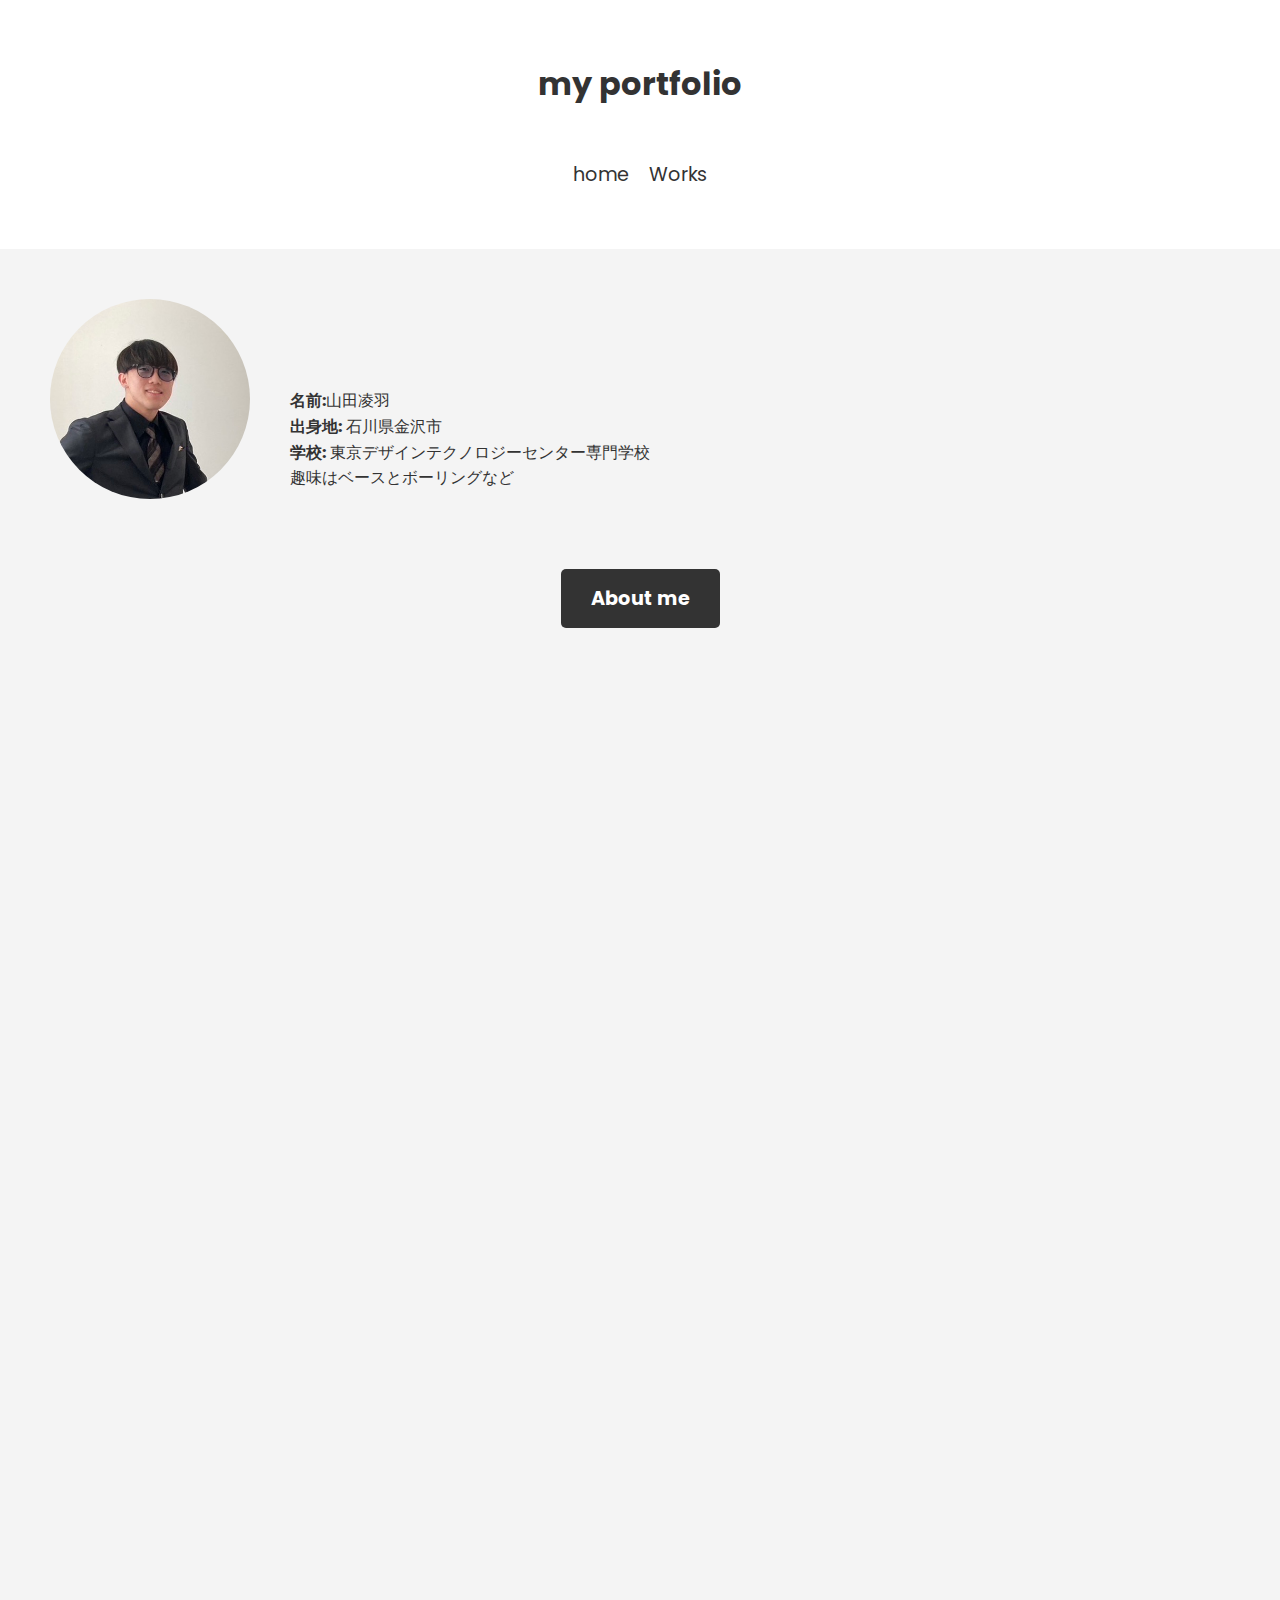
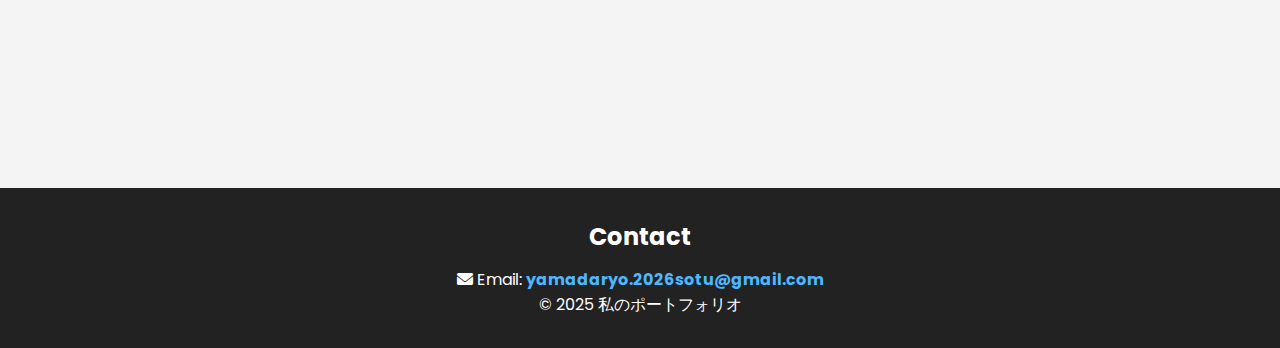
<file: index.html>
<!DOCTYPE html>
<html lang="ja">

<head>
    <meta charset="UTF-8">
    <meta name="viewport" content="width=device-width, initial-scale=1.0">
    <title>portfolio</title>
    <link href="https://fonts.googleapis.com/css2?family=Poppins:wght@300;500;700&display=swap" rel="stylesheet">
    <link href="https://fonts.googleapis.com/css2?family=Outfit:wght@300;500;700&display=swap" rel="stylesheet">
    <link rel="stylesheet" href="https://cdnjs.cloudflare.com/ajax/libs/font-awesome/6.0.0/css/all.min.css">
    <link rel="icon" href="img/favicon.ico" type="image/png" />
    <meta name="viewport" content="width=device-width, initial-scale=1.0">



    <link rel="stylesheet" href="styles.css">
</head>

<body>
    <header>
        <div class="container">
            <h1>my portfolio</h1>
            <nav class="navbar">
                <div class="menu-icon" id="menu-icon">
                    <span class="bar"></span>
                    <span class="bar"></span>
                    <span class="bar"></span>
                </div>
                <ul class="nav-links" id="nav-links">
                    <li><a href="#home">home</a></li>
                    <li><a href="#portfolio">Works</a></li>
                </ul>
            </nav>
        </div>
        </div>
    </header>
    <main>
        <section class="intro">
            <div class="intro-container">
                <div class="intro-photo">
                    <img src="img/IMG_9326.jpg" alt="kao">
                </div>
                <div class="intro-info">
                    <h2 class="intro-title"><span class="typing-name">自己紹介</span></h2> <!-- ここにタイトルクラスを追加 -->
                    <p><strong>名前:</strong>山田凌羽 </p>
                    <p><strong>出身地:</strong> 石川県金沢市</p>
                    <p><strong>学校:</strong> 東京デザインテクノロジーセンター専門学校</p>
                    <p>趣味はベースとボーリングなど</p>
                </div>
            </div>
        </section>
        <section class="read-more">
            <a href="more-html/about.html" class="read-more-btn">About me</a>
        </section>

        <section class="portfolio hidden" id="portfolio">
            <h2 class="portfolio-title">Works</h2>
            <div class="portfolio-cards">
                <div class="card">
                    <a href="poker/index.html"><img src="img/poker.png" alt="Project 1"></a>
                    <div class="card-info">
                        <h2>進級制作</h2>
                        <p>新2年になるときに作成したポーカーアプリ</p>
                    </div>
                </div>
                <div class="card">
                    <a href="https://techc-web-project-02.vercel.app/"><img src="img/bangaro-.png" alt="Project 2"></a>
                    <div class="card-info">
                        <h2>バンガローwebサイトリメイク</h2>
                        <p>こちらのプロジェクトは、Webサイトのデザインを担当しました。</p>
                    </div>
                </div>
                <div class="card">
                    <a href="https://web-project-2025-01.vercel.app/"><img src="img/school.png" alt="Project 1"></a>
                    <div class="card-info">
                        <h2>学園祭webサイトリメイク</h2>
                        <p>グループディレクターとデザインをしました</p>
                    </div>
                </div>
                <div class="card">
                    <a href="more-html/another.html"><img src="img/rogoicon.png" alt="Project 1"></a>
                    <div class="card-info">
                        <h2>ロゴ</h2>
                        <p>他アイコンやデザイン</p>
                    </div>
                </div>
            </div>
            <!-- 他のカードも追加可能 -->
        </section>
    </main>
    <footer>

        <footer class="footer">
            <div class="footer-content">
                <p class="footer-title">Contact</p>
                <p><i class="fas fa-envelope"></i> Email: <a
                        href="mailto:your-email@example.com">yamadaryo.2026sotu@gmail.com</a></p>
            </div>
            <p>&copy; 2025 私のポートフォリオ</p>
        </footer>
    </footer>
    <script src="script.js"></script>
</body>

</html>
</file>
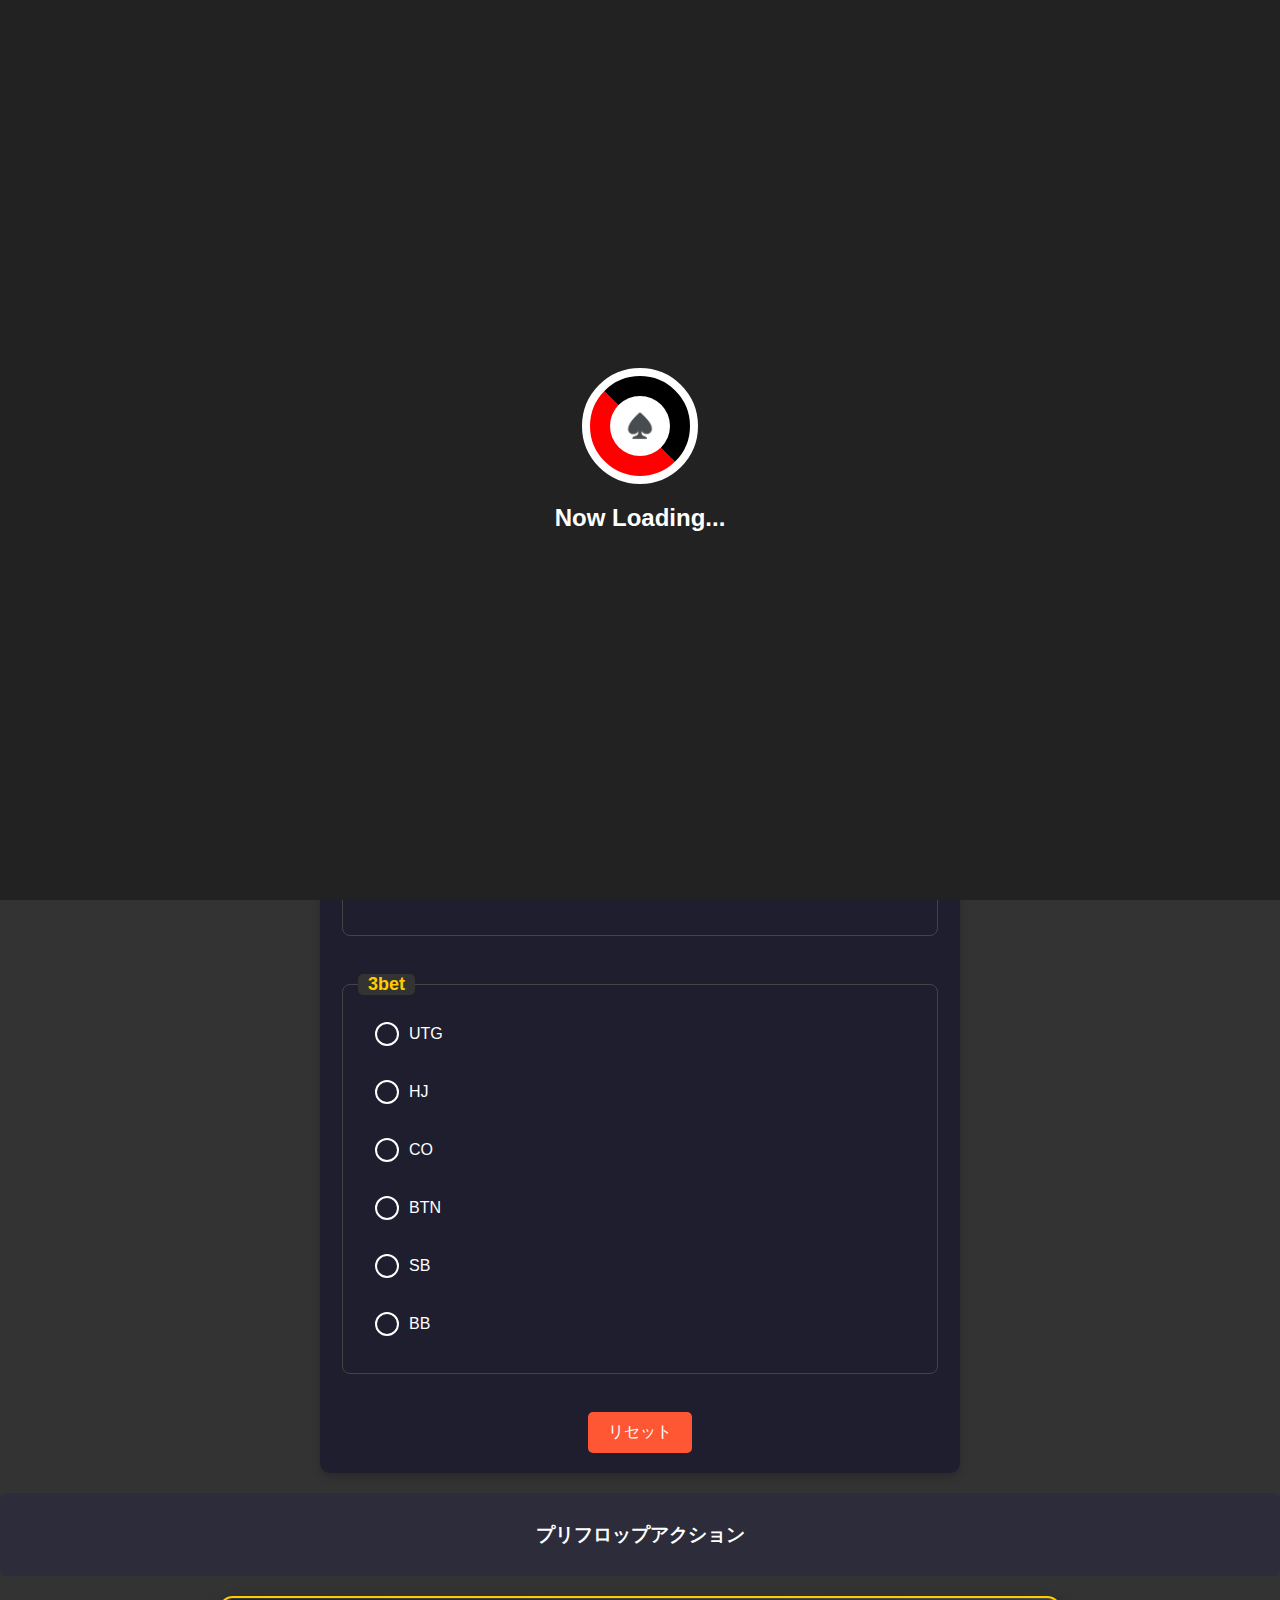
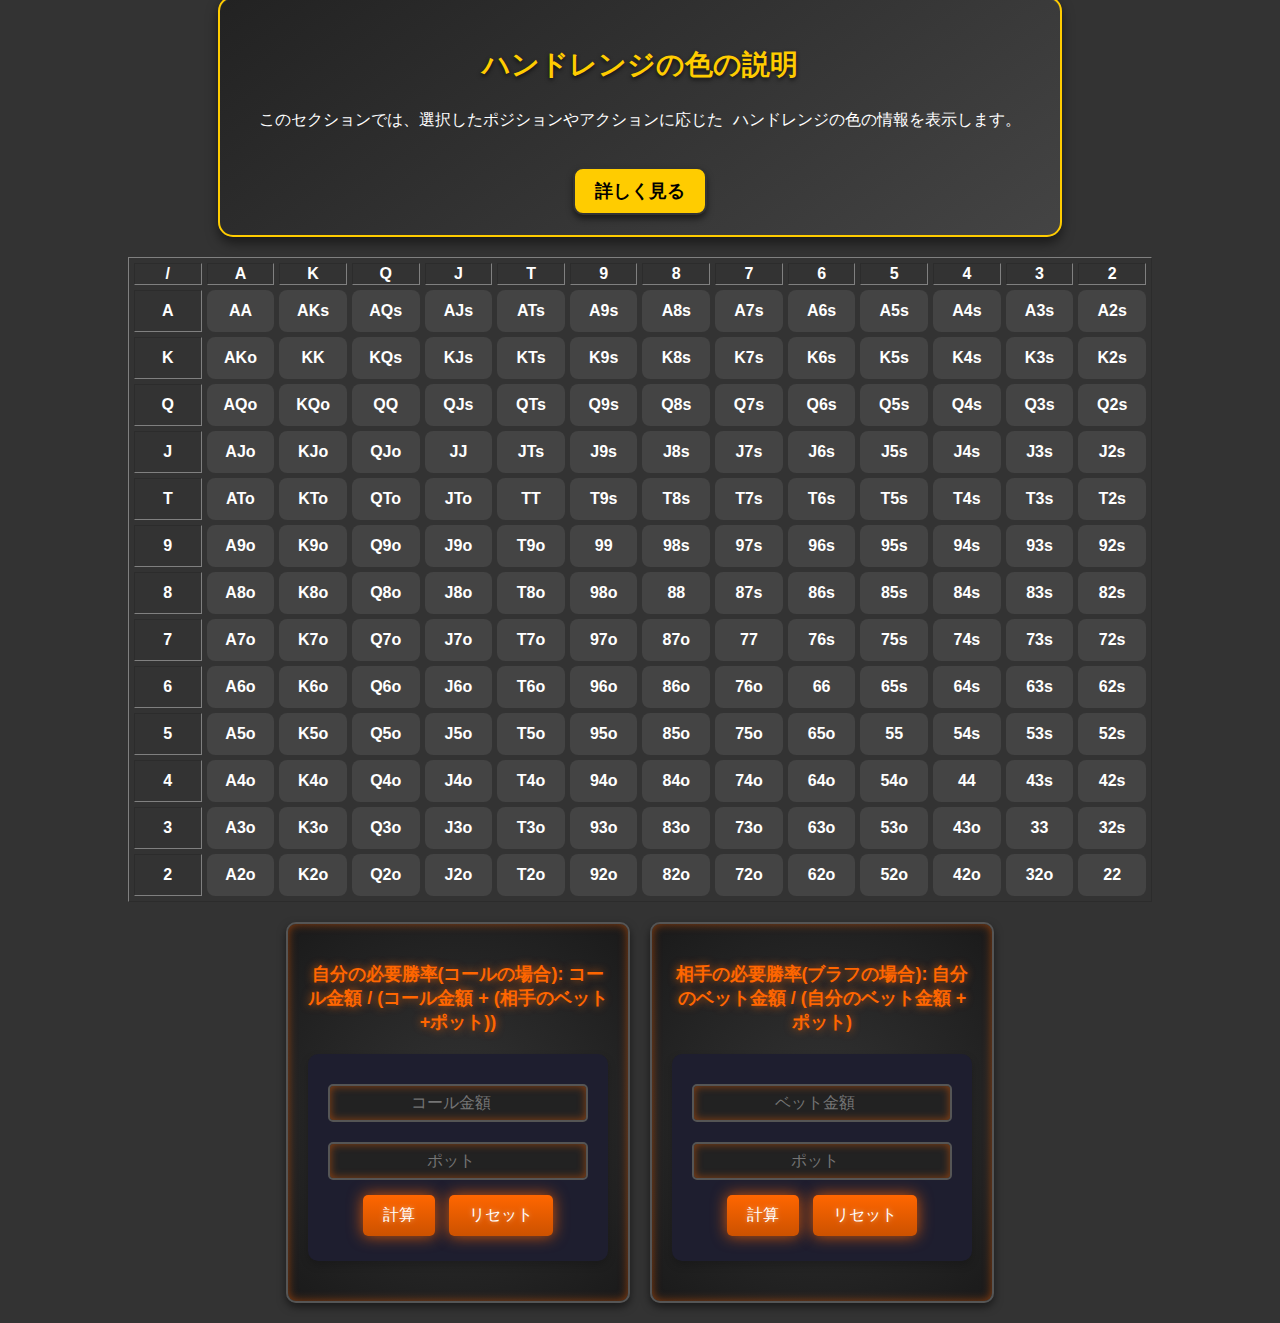
<file: poker/index.html>
<!DOCTYPE html>
<html lang="ja">

<head>
    <meta charset="UTF-8">
    <meta name="viewport" content="width=device-width, initial-scale=1.0">
    <link rel="stylesheet" href="style.css">
    <link rel="icon" href="favicon.ico">
    <title>リアルタイムハンドレンジ表</title>
</head>

<body>

    <!-- Loading Screen -->
    <div class="loading-screen">
        <div class="poker-chip"></div>
        <div class="loading-text">Now Loading...</div>
    </div>

    <!-- Welcome Screen -->
    <div class="welcome-screen">
        <h1>Welcome to Poker World!</h1>
    </div>

    <script>
        // Manage loading and transition screens
        setTimeout(() => {
            document.querySelector('.loading-screen').style.display = 'none'; // Hide loading screen
            const welcomeScreen = document.querySelector('.welcome-screen');
            welcomeScreen.style.display = 'flex'; // Show welcome screen
            welcomeScreen.classList.add('fade-in'); // Apply fade-in animation

            // Transition to main content after welcome animation
            setTimeout(() => {
                welcomeScreen.style.display = 'none'; // Hide welcome screen
                const mainContent = document.querySelector('.main-content');
                mainContent.style.display = 'block'; // Show main content
                mainContent.classList.add('fade-in'); // Apply fade-in animation to main content
            }, 3000); // Show main content after 3 seconds
        }, 3000); // Loading screen lasts for 3 seconds
    </script>

    <h2>それぞれのポジションを選んでください</h2>
    <form>
        <!-- あなたのポジションセクション -->
        <fieldset>
            <legend>あなたのポジション</legend>
            <label>
                <input type="radio" name="yourposition" value="UTG" onclick="displayText()">
                <span></span> UTG
            </label>
            <label>
                <input type="radio" name="yourposition" value="HJ" onclick="displayText()">
                <span></span> HJ
            </label>
            <label>
                <input type="radio" name="yourposition" value="CO" onclick="displayText()">
                <span></span> CO
            </label>
            <label>
                <input type="radio" name="yourposition" value="BTN" onclick="displayText()">
                <span></span> BTN
            </label>
            <label>
                <input type="radio" name="yourposition" value="SB" onclick="displayText()">
                <span></span> SB
            </label>
            <label>
                <input type="radio" name="yourposition" value="BB" onclick="displayText()">
                <span></span> BB
            </label>
        </fieldset>

        <br>

        <!-- オープンセクション -->
        <fieldset>
            <legend>オープン</legend>
            <label>
                <input type="radio" name="open" value="UTG" onclick="displayText()">
                <span></span> UTG
            </label>
            <label>
                <input type="radio" name="open" value="HJ" onclick="displayText()">
                <span></span> HJ
            </label>
            <label>
                <input type="radio" name="open" value="CO" onclick="displayText()">
                <span></span> CO
            </label>
            <label>
                <input type="radio" name="open" value="BTN" onclick="displayText()">
                <span></span> BTN
            </label>
            <label>
                <input type="radio" name="open" value="SB" onclick="displayText()">
                <span></span> SB
            </label>
            <label>
                <input type="radio" name="open" value="BB" onclick="displayText()">
                <span></span> BB
            </label>
        </fieldset>

        <br>

        <!-- 3ベットセクション -->
        <fieldset>
            <legend>3bet</legend>
            <label>
                <input type="radio" name="3bet" value="UTG" onclick="displayText()">
                <span></span> UTG
            </label>
            <label>
                <input type="radio" name="3bet" value="HJ" onclick="displayText()">
                <span></span> HJ
            </label>
            <label>
                <input type="radio" name="3bet" value="CO" onclick="displayText()">
                <span></span> CO
            </label>
            <label>
                <input type="radio" name="3bet" value="BTN" onclick="displayText()">
                <span></span> BTN
            </label>
            <label>
                <input type="radio" name="3bet" value="SB" onclick="displayText()">
                <span></span> SB
            </label>
            <label>
                <input type="radio" name="3bet" value="BB" onclick="displayText()">
                <span></span> BB
            </label>
        </fieldset>

        <br>

        <input id="resetButton" type="button" value="リセット">
    </form>

    <!-- 選択内容に応じたテキスト表示エリア -->
    <div id="outputText">
        <h3>プリフロップアクション</h3>
        <p id="textOutput"></p>
    </div>

    <div class="hand-range-description">
        <h3>ハンドレンジの色の説明</h3>
        <p>
            このセクションでは、選択したポジションやアクションに応じた
            ハンドレンジの色の情報を表示します。
        </p>
        <!-- 詳しく見るボタン -->
        <button class="action-button" onclick="toggleColorLegend()">詳しく見る</button>
        <!-- 色の説明（最初は非表示） -->
        <div class="color-legend" id="colorLegend" style="display: none;">
            <div class="color-legend-item">
                <div class="color-box red"></div>
                <span>レイズ</span>
            </div>
            <div class="color-legend-item">
                <div class="color-box yellow"></div>
                <span>レイズ or コール</span>
            </div>
            <div class="color-legend-item">
                <div class="color-box blue"></div>
                <span>レイズ or フォールド</span>
            </div>
            <div class="color-legend-item">
                <div class="color-box green"></div>
                <span>コール</span>
            </div>
            <div class="color-legend-item">
                <div class="color-box none"></div>
                <span>フォールド</span>
            </div>
        </div>
    </div>
    


    <table border="1" width="100%">
        <th>/</th>
        <th>A</th>
        <th>K</th>
        <th>Q</th>
        <th>J</th>
        <th>T</th>
        <th>9</th>
        <th>8</th>
        <th>7</th>
        <th>6</th>
        <th>5</th>
        <th>4</th>
        <th>3</th>
        <th>2</th>


        <tr align="center">
            <th width="5%">A</th>
            <td>AA</td>
            <td>AKs</td>
            <td>AQs</td>
            <td>AJs</td>
            <td>ATs</td>
            <td>A9s</td>
            <td>A8s</td>
            <td>A7s</td>
            <td>A6s</td>
            <td>A5s</td>
            <td>A4s</td>
            <td>A3s</td>
            <td>A2s</td>
        </tr>
        <tr align="center">
            <th>K</th>
            <td>AKo</td>
            <td>KK</td>
            <td>KQs</td>
            <td>KJs</td>
            <td>KTs</td>
            <td>K9s</td>
            <td>K8s</td>
            <td>K7s</td>
            <td>K6s</td>
            <td>K5s</td>
            <td>K4s</td>
            <td>K3s</td>
            <td>K2s</td>
        </tr>
        <tr align="center">
            <th>Q</th>
            <td>AQo</td>
            <td>KQo</td>
            <td>QQ</td>
            <td>QJs</td>
            <td>QTs</td>
            <td>Q9s</td>
            <td>Q8s</td>
            <td>Q7s</td>
            <td>Q6s</td>
            <td>Q5s</td>
            <td>Q4s</td>
            <td>Q3s</td>
            <td>Q2s</td>
        </tr>
        <tr align="center">
            <th>J</th>
            <td>AJo</td>
            <td>KJo</td>
            <td>QJo</td>
            <td>JJ</td>
            <td>JTs</td>
            <td>J9s</td>
            <td>J8s</td>
            <td>J7s</td>
            <td>J6s</td>
            <td>J5s</td>
            <td>J4s</td>
            <td>J3s</td>
            <td>J2s</td>
        </tr>
        <tr align="center">
            <th>T</th>
            <td>ATo</td>
            <td>KTo</td>
            <td>QTo</td>
            <td>JTo</td>
            <td>TT</td>
            <td>T9s</td>
            <td>T8s</td>
            <td>T7s</td>
            <td>T6s</td>
            <td>T5s</td>
            <td>T4s</td>
            <td>T3s</td>
            <td>T2s</td>
        </tr>
        <tr align="center">
            <th>9</th>
            <td>A9o</td>
            <td>K9o</td>
            <td>Q9o</td>
            <td>J9o</td>
            <td>T9o</td>
            <td>99</td>
            <td>98s</td>
            <td>97s</td>
            <td>96s</td>
            <td>95s</td>
            <td>94s</td>
            <td>93s</td>
            <td>92s</td>
        </tr>
        <tr align="center">
            <th>8</th>
            <td>A8o</td>
            <td>K8o</td>
            <td>Q8o</td>
            <td>J8o</td>
            <td>T8o</td>
            <td>98o</td>
            <td>88</td>
            <td>87s</td>
            <td>86s</td>
            <td>85s</td>
            <td>84s</td>
            <td>83s</td>
            <td>82s</td>
        </tr>
        <tr align="center">
            <th>7</th>
            <td>A7o</td>
            <td>K7o</td>
            <td>Q7o</td>
            <td>J7o</td>
            <td>T7o</td>
            <td>97o</td>
            <td>87o</td>
            <td>77</td>
            <td>76s</td>
            <td>75s</td>
            <td>74s</td>
            <td>73s</td>
            <td>72s</td>
        </tr>
        <tr align="center">
            <th>6</th>
            <td>A6o</td>
            <td>K6o</td>
            <td>Q6o</td>
            <td>J6o</td>
            <td>T6o</td>
            <td>96o</td>
            <td>86o</td>
            <td>76o</td>
            <td>66</td>
            <td>65s</td>
            <td>64s</td>
            <td>63s</td>
            <td>62s</td>
        </tr>
        <tr align="center">
            <th>5</th>
            <td>A5o</td>
            <td>K5o</td>
            <td>Q5o</td>
            <td>J5o</td>
            <td>T5o</td>
            <td>95o</td>
            <td>85o</td>
            <td>75o</td>
            <td>65o</td>
            <td>55</td>
            <td>54s</td>
            <td>53s</td>
            <td>52s</td>
        </tr>
        <tr align="center">
            <th>4</th>
            <td>A4o</td>
            <td>K4o</td>
            <td>Q4o</td>
            <td>J4o</td>
            <td>T4o</td>
            <td>94o</td>
            <td>84o</td>
            <td>74o</td>
            <td>64o</td>
            <td>54o</td>
            <td>44</td>
            <td>43s</td>
            <td>42s</td>
        </tr>
        <tr align="center">
            <th>3</th>
            <td>A3o</td>
            <td>K3o</td>
            <td>Q3o</td>
            <td>J3o</td>
            <td>T3o</td>
            <td>93o</td>
            <td>83o</td>
            <td>73o</td>
            <td>63o</td>
            <td>53o</td>
            <td>43o</td>
            <td>33</td>
            <td>32s</td>
        </tr>
        <tr align="center">
            <th>2</th>
            <td>A2o</td>
            <td>K2o</td>
            <td>Q2o</td>
            <td>J2o</td>
            <td>T2o</td>
            <td>92o</td>
            <td>82o</td>
            <td>72o</td>
            <td>62o</td>
            <td>52o</td>
            <td>42o</td>
            <td>32o</td>
            <td>22</td>
        </tr>
    </table>

    <div class="calculation-container">
        <div class="calculation-box">
            <h3>自分の必要勝率(コールの場合): コール金額 / (コール金額 + (相手のベット+ポット))</h3>
            <form id="calcForm1">
                <input type="number" id="x1" placeholder="コール金額" required>
                <input type="number" id="y1" placeholder="ポット" required>
                <button type="button" onclick="calculateFormula1()">計算</button>
                <button type="button" onclick="resetForm1()">リセット</button>
            </form>
            <p id="result1"></p>
        </div>
    
        <div class="calculation-box">
            <h3>相手の必要勝率(ブラフの場合): 自分のベット金額 / (自分のベット金額 + ポット)</h3>
            <form id="calcForm2">
                <input type="number" id="x2" placeholder="ベット金額" required>
                <input type="number" id="z2" placeholder="ポット" required>
                <button type="button" onclick="calculateFormula2()">計算</button>
                <button type="button" onclick="resetForm2()">リセット</button>
            </form>
            <p id="result2"></p>
        </div>
    </div>
    
    <script src="script.js"></script>
</body>

</html>
</file>
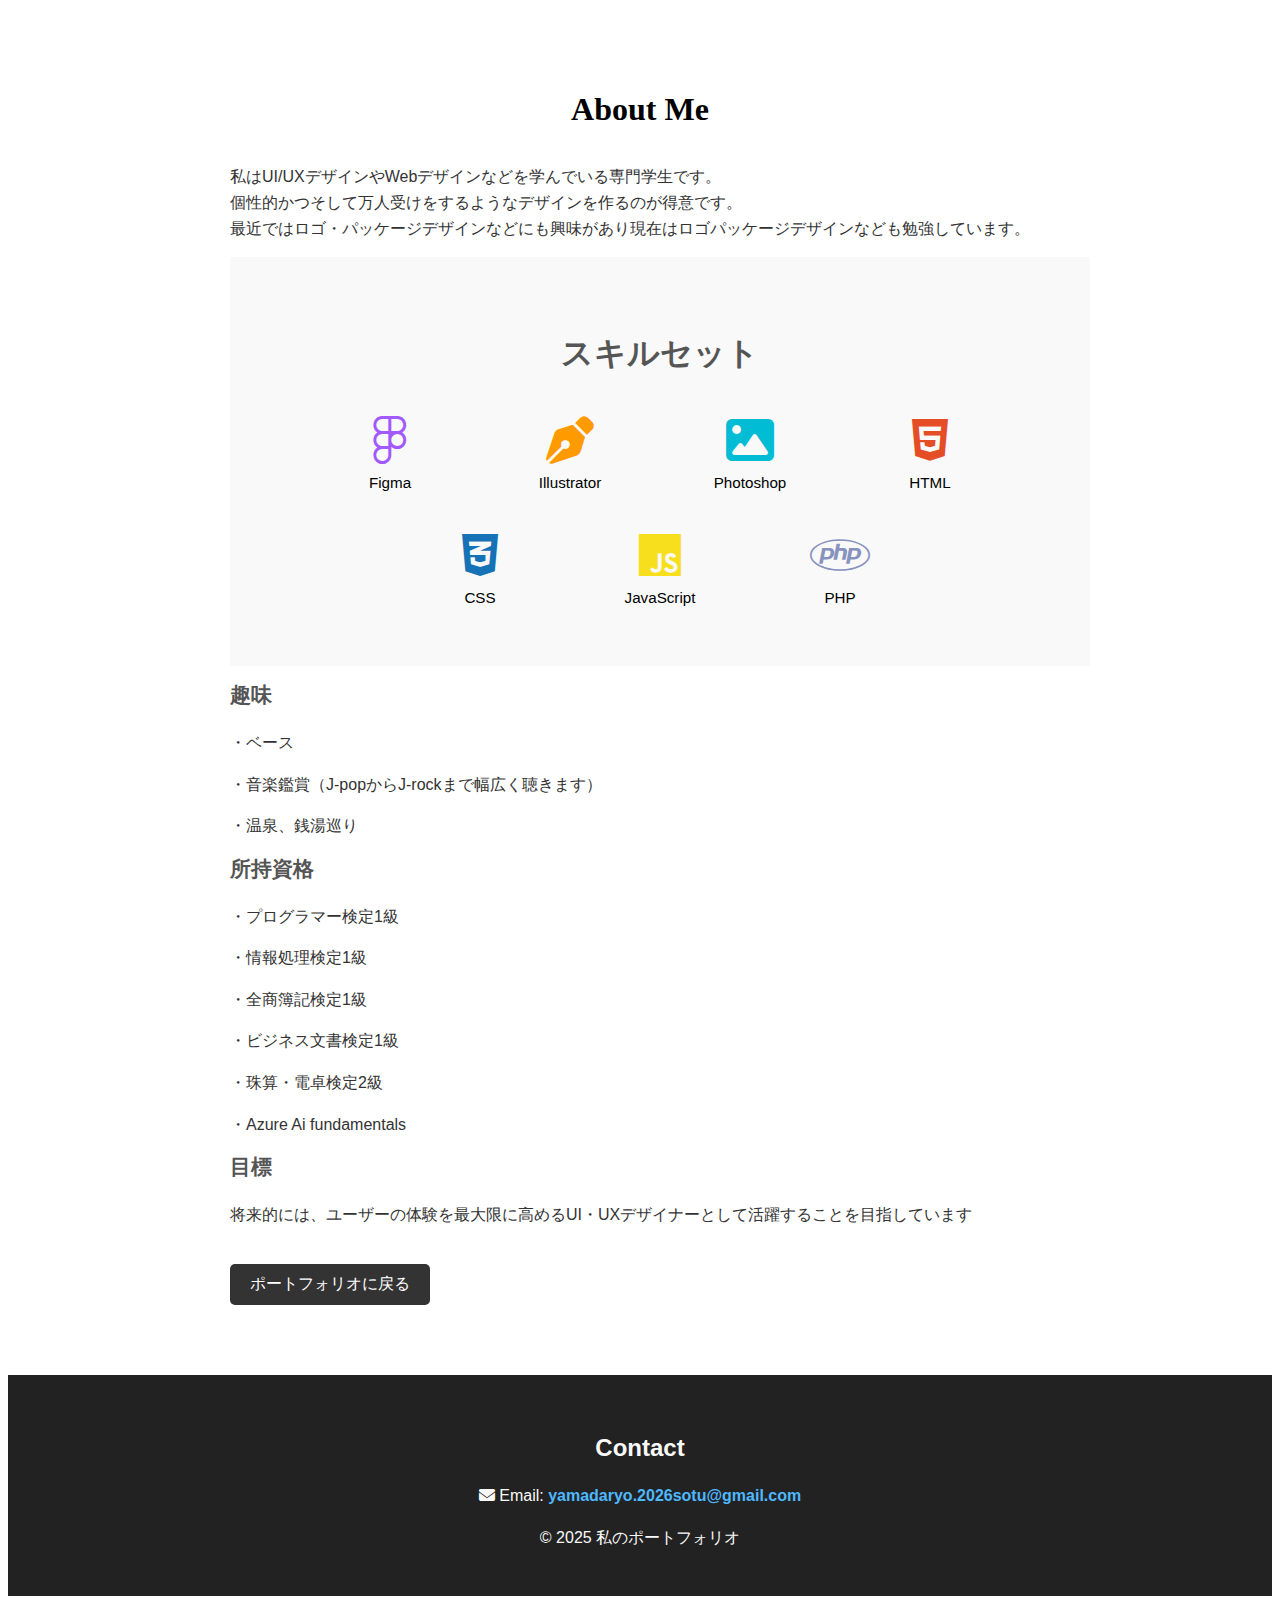
<file: more-html/about.html>
<!DOCTYPE html>
<html lang="ja">
<head>
    <meta charset="UTF-8">
    <meta name="viewport" content="width=device-width, initial-scale=1.0">
    <title>About Me | ポートフォリオ</title>
    <link rel="stylesheet" href="aboutstyles.css"> <!-- CSSの適用 -->
    <!-- Font Awesome CDN（headタグ内に追加）-->
<link rel="stylesheet" href="https://cdnjs.cloudflare.com/ajax/libs/font-awesome/6.5.0/css/all.min.css">
<meta name="viewport" content="width=device-width, initial-scale=1.0">


</head>
<body>

    <!-- ヘッダー＆ナビゲーション -->
    <header class="header">
    </header>

    <!-- 自己紹介セクション -->
    <main class="about-section">
        <h1 class="section-title">About Me</h1>

        

        <div class="about-container">
            <div class="about-photo">
            </div>
            <div class="about-text">
                <p>私はUI/UXデザインやWebデザインなどを学んでいる専門学生です。<br>個性的かつそして万人受けをするようなデザインを作るのが得意です。<br>最近ではロゴ・パッケージデザインなどにも興味があり現在はロゴパッケージデザインなども勉強しています。</p>
                <section class="skill-section">
                    <h3>スキルセット</h3>
                    <div class="skill-grid">
                      <div class="skill-item"><i class="fa-brands fa-figma"></i><span>Figma</span></div>
                      <div class="skill-item"><i class="fa-solid fa-pen-nib"></i><span>Illustrator</span></div>
                      <div class="skill-item"><i class="fa-solid fa-image"></i><span>Photoshop</span></div>
                      <div class="skill-item"><i class="fa-brands fa-html5"></i><span>HTML</span></div>
                      <div class="skill-item"><i class="fa-brands fa-css3-alt"></i><span>CSS</span></div>
                      <div class="skill-item"><i class="fa-brands fa-js"></i><span>JavaScript</span></div>
                      <div class="skill-item"><i class="fa-brands fa-php"></i><span>PHP</span></div>
                    </div>
                  </section>
                  

                <h3>趣味</h3>
                <p>・ベース</p>
                <p>・音楽鑑賞（J-popからJ-rockまで幅広く聴きます）</p>
                <p>・温泉、銭湯巡り</p>

                <h3>所持資格</h3>
                <p>・プログラマー検定1級</p>
                <p>・情報処理検定1級</p>
                <p>・全商簿記検定1級</p>
                <p>・ビジネス文書検定1級</p>
                <p>・珠算・電卓検定2級</p>
                <p>・Azure Ai fundamentals</p>

                <h3>目標</h3>
                <p>将来的には、ユーザーの体験を最大限に高めるUI・UXデザイナーとして活躍することを目指しています</p>

                <a href="../index.html#portfolio" class="btn">ポートフォリオに戻る</a>
            </div>
        </div>
    </main>

    <!-- フッター -->
    <footer>

        <footer class="footer">
            <div class="footer-content">
                <p class="footer-title">Contact</p>
                <p><i class="fas fa-envelope"></i> Email: <a
                        href="mailto:your-email@example.com">yamadaryo.2026sotu@gmail.com</a></p>
            </div>
            <p>&copy; 2025 私のポートフォリオ</p>
        </footer>
    </footer>
</body>
</html>
</file>
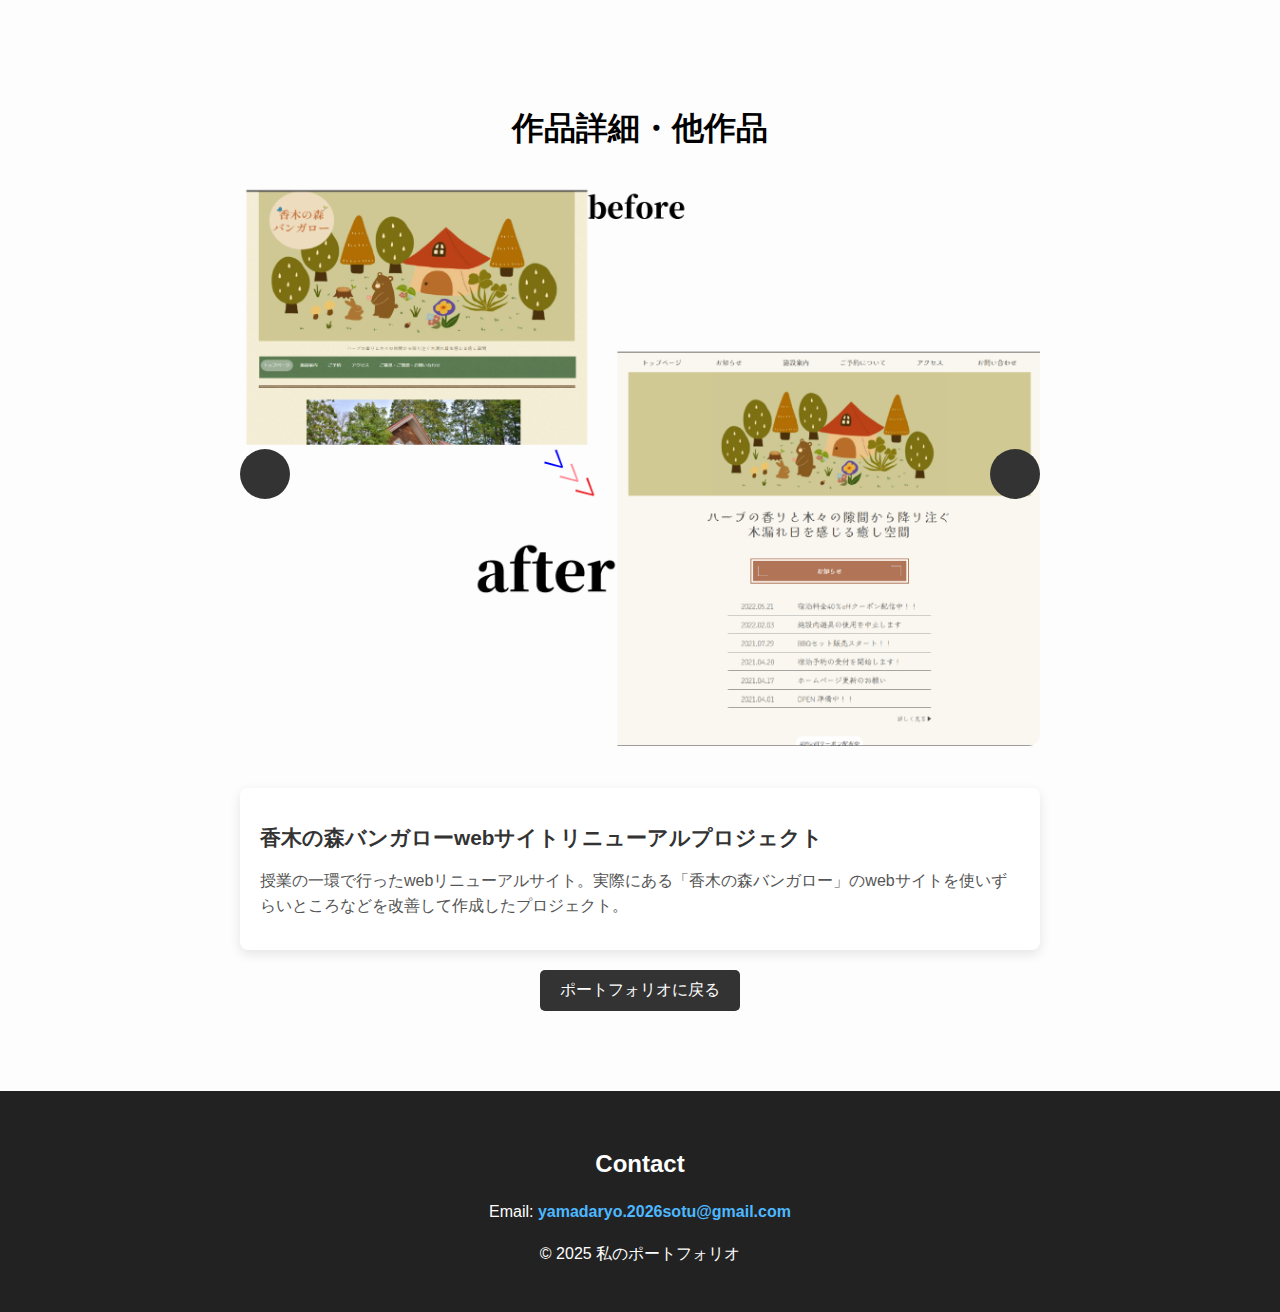
<file: more-html/another.html>
<!DOCTYPE html>
<html lang="ja">
<head>
  <meta charset="UTF-8" />
  <meta name="viewport" content="width=device-width, initial-scale=1.0" />
  <title>ポートフォリオギャラリー</title>
  <link rel="stylesheet" href="./another/style.css">
  <meta name="viewport" content="width=device-width, initial-scale=1.0">

  <style>

  </style>
</head>
<body>

    <section class="portfolio-section">
      <h2>作品詳細・他作品</h2>
  
      <div class="slider" id="slider">
        <div class="slides">
          <div class="slide"><img src="./img/bangaro-.png" alt="作品1"></div>
          <div class="slide"><img src="./img/poker.png" alt="作品2"></div>
          <div class="slide"><img src="./img/guitar.png" alt="作品3"></div>
          <div class="slide"><img src="./img/nitori.png" alt="作品4"></div>
          <div class="slide"><img src="./img/school.png" alt="作品5"></div>
        </div>
  
        <div class="nav-buttons">
          <button class="circle-btn" id="prev"><i class="fas fa-chevron-left"></i></button>
          <button class="circle-btn" id="next"><i class="fas fa-chevron-right"></i></button>
        </div>
      </div>
  
      <div class="description-box" id="description-box">
        <h3 id="title">作品タイトル1</h3>
        <p id="description">これは作品1の説明です。デザインや目的などを簡潔にまとめて表示します。</p>
      </div>

      <a href="../index.html#portfolio" class="btn">ポートフォリオに戻る</a>

    </section>
  
    <footer>

      <footer class="footer">
          <div class="footer-content">
              <p class="footer-title">Contact</p>
              <p><i class="fas fa-envelope"></i> Email: <a
                      href="mailto:your-email@example.com">yamadaryo.2026sotu@gmail.com</a></p>
          </div>
          <p>&copy; 2025 私のポートフォリオ</p>
      </footer>
  </footer>

    <script src="./another/script.js"></script>
  </body>
  </html>
</file>
<file: styles.css>
/* 通常のスタイル */
* {
    margin: 0;
    padding: 0;
    box-sizing: border-box;
}


body {
    background-color: #f4f4f4;
    color: #333;
    font-family: 'Poppins', 'Noto Sans JP', sans-serif;
}

header {
    background-color: #fff;
    padding: 20px 0;
    box-shadow: 0 2px 10px rgba(0, 0, 0, 0.1);
}

.container {
    width: 90%;
    max-width: 1200px;
    margin: 0 auto;
    display: flex;
    justify-content: center;
    align-items: center;
    flex-direction: column;  /* 中央揃え */
}

h1 {
    font-size: 2rem;
    text-align: center;
    color: #333;
    margin-bottom: 20px; /* タイトルの下にスペースを追加 */
}

.navbar {
    display: flex;
    justify-content: center; /* ナビゲーションを中央揃え */
    align-items: center;
    width: 100%;
}

.nav-links {
    list-style: none;
    display: flex;
    gap: 20px;
}

.nav-links li {
    margin: 0;
}

.nav-links a {
    text-decoration: none;
    color: #333;
    font-size: 1.2rem;
}

.menu-icon {
    display: none;
    cursor: pointer;
    flex-direction: column;
    gap: 5px;
}

.bar {
    width: 30px;
    height: 4px;
    background-color: #333;
    border-radius: 2px;
}

/* レスポンシブ用（ハンバーガーメニュー） */
@media (max-width: 768px) {
    /* ハンバーガーメニューのリンク */
    .nav-links {
        position: fixed;
        top: 0;
        left: -100%; /* メニューは左側に隠れる */
        height: 100%;
        width: 60%;
        background-color: #fff;
        flex-direction: column;
        justify-content: center;
        align-items: center;
        transition: left 0.3s ease-in-out;
    }

    /* メニューが開いた時 */
    .nav-links.active {
        left: 0; /* メニューが左からスライドイン */
    }

    /* メニューアイコン */
    .menu-icon {
        display: flex;
        position: absolute; /* メニューアイコンを固定 */
        top: 20px;
        left: 20px;
        z-index: 2; /* アイコンがメニューより前面に来るように */
    }

    /* ハンバーガーアイコンのバー */
    .menu-icon .bar {
        width: 30px;
        height: 4px;
        background-color: #333;
        border-radius: 2px;
    }

    .nav-links li {
        margin: 20px 0;
    }

    .nav-links a {
        font-size: 1.5rem;
    }
}

/* Read More セクション */
.read-more {
    text-align: center; /* ボタンを中央に配置 */
    margin-top: 20px;  /* 上に20pxのマージン */
    margin-bottom: 30px;  /* 下に30pxのマージン */
}

/* Read More ボタン */
.read-more-btn {
    display: inline-block;
    padding: 15px 30px;
    background-color: #333; /* ボタンの背景色 */
    color: #fff; /* ボタンの文字色 */
    font-size: 1.2rem;
    font-weight: bold;
    text-decoration: none; /* リンクの下線を消す */
    border-radius: 5px; /* 角を丸く */
    transition: background-color 0.3s ease; /* ホバー時の背景色変更 */
}

.read-more-btn:hover {
    background-color: #555; /* ホバー時の色 */
}


/* 自己紹介セクション */
.intro {
    display: flex;
    justify-content: center; /* 中央揃え */
    align-items: center;     /* 縦の中央揃え */
    padding: 50px;
    background-color: #f4f4f4;
}

.intro-container {
    display: flex;
    align-items: center;
    gap: 40px;  /* 顔写真とテキストの間隔 */
    max-width: 1200px;  /* コンテナの最大幅 */
    width: 100%;
}

.intro-photo img {
    width: 200px; /* 顔写真のサイズ */
    height: 200px; /* 顔写真のサイズ */
    border-radius: 50%; /* 丸い顔写真 */
    object-fit: cover;
}

.intro-info {
    max-width: 500px; /* 説明文の最大幅 */
}

/* タイトルのアニメーション */
.intro-title {
    font-size: 2rem;
    font-weight: bold;
    color: #333;
    margin-bottom: 20px;
    opacity: 0; /* 初期状態で透明 */
    transform: translateY(-50px); /* 上から隠れている状態 */
    animation: fadeInSlideUp 1.5s ease-out forwards; /* アニメーションの設定 */
}

/* アニメーション */
@keyframes fadeInSlideUp {
    0% {
        opacity: 0;
        transform: translateY(-50px);
    }
    100% {
        opacity: 1;
        transform: translateY(0);
    }
}

#portfolio {
    scroll-margin-top: 80px; /* ナビの高さに合わせて調整 */
}

/* ポートフォリオセクションのアニメーション */
.portfolio {
    opacity: 0; /* 初期状態では透明 */
    transform: translateY(50px); /* 下から隠れた状態 */
    transition: opacity 1s ease, transform 1s ease; /* フェードインとスライドのアニメーション */
}

/* ポートフォリオセクションが表示される際にアニメーション */
.portfolio.visible {
    opacity: 1; /* 完全に表示 */
    transform: translateY(0); /* 元の位置に戻る */
}


/* ポートフォリオセクションの題名 */
.portfolio-title {
    font-size: 2rem;
    font-weight: bold;
    color: #333;
    text-align: center;  /* タイトルを中央揃え */
    margin-bottom: 40px;  /* タイトルの下にスペースを追加 */
}

/* 既存のポートフォリオ部分 */
.portfolio {
    display: flex;
    flex-direction: column;  /* タイトルとカードを縦に並べる */
    align-items: center;     /* タイトルを中央揃え */
    padding: 50px 0;
}

/* 画像カードの配置 */
.portfolio-cards {
    display: grid;
    grid-template-columns: repeat(2, 1fr); /* 2列に設定 */
    gap: 20px; /* カード間のスペース */
    justify-items: center; /* 各カードを中央に配置 */
    width: 100%;
    max-width: 1200px; /* 最大幅を設定 */
}

/* 各カード */
.card {
    background-color: #fff;
    border-radius: 8px;
    box-shadow: 0 4px 12px rgba(0, 0, 0, 0.1);
    overflow: hidden;
    transition: transform 0.3s ease-in-out;
    width: 100%;  /* 横幅を100%に設定 */
    max-width: 300px;  /* 最大幅を300pxに制限 */
}

.card img {
    width: 100%;
    height: 300px;  /* 高さを固定 */
    object-fit: cover; /* 画像がカードに収まるように調整 */
}

.card-info {
    padding: 20px;
}

.card-info h3 {
    font-size: 1.5rem;
    margin-bottom: 10px;
    color: #333;
}

.card-info p {
    font-size: 1rem;
    color: #666;
}

.card:hover {
    transform: translateY(-10px);
}


.footer {
    background-color: #222; /* ダークグレー */
    color: #fff; /* 白文字 */
    text-align: center;
    padding: 30px 0;
  }
  
  .footer-content {
    max-width: 600px;
    margin: 0 auto;
  }
  
  .footer a {
    color: #4db8ff; /* 明るい青 */
    text-decoration: none;
    font-weight: bold;
    transition: color 0.3s;
  }
  
  .footer a:hover {
    color: #fff; /* ホバー時に白く */
  }
  
  .footer-title {
    font-size: 1.5rem;
    font-weight: bold;
    margin-bottom: 10px;
  }

.typing-name {
    display: inline-block;
    overflow: hidden;
    white-space: nowrap;
    border-right: 2px solid #333; /* カーソル風 */
    width: 0;
    animation: typing 2s steps(20, end) forwards, blink 0.7s step-end infinite;
    animation-delay: 0.5s;
  }
  
  @keyframes typing {
    from { width: 0 }
    to { width: 10em } /* 名前の長さに応じて調整 */
  }
  
  @keyframes blink {
    50% { border-color: transparent; }
  }
  
  @media (max-width: 600px) {
    .footer-content {
      padding: 0 20px;
    }
  }
  
  /* デフォルト（PC用） */
.container {
    display: flex;
    gap: 2rem;
    padding: 40px;
  }
  
  /* スマホ用にレイアウトを縦に変更 */
  @media (max-width: 768px) {
    .container {
      flex-direction: column;
      padding: 20px;
    }
  
    .circle-btn {
      width: 40px;
      height: 40px;
      font-size: 1rem;
    }
  
    .about {
      flex-direction: column;
      text-align: center;
    }
  
    .about img {
      width: 150px;
      margin: 0 auto 20px;
    }
  }
  img {
    max-width: 100%;
    height: auto;
    display: block;
  }
  
  p {
    font-size: 1rem;
    line-height: 1.6;
  }
  
  button {
    font-size: 1rem;
    padding: 10px 20px;
  }
</file>
<file: poker/style.css>
@charset "UFT-8";
@import url(https://fonts.googleapis.com/css?family=Open+Sans);

.highlight-red {
    background-color: red;
}


.highlight-yellow{
    background-color: yellow;
}

.highlight-blue {
    background-color: skyblue;
}

.highlight-green{
    background-color: yellowgreen;
}

.legend-box {
    display: inline-block;
    width: 20px;
    height: 20px;
    margin-right: 10px;
    vertical-align: middle;
    border: 1px solid black;
}

.legend-box.red {
    background-color: red;
}

.legend-box.yellow {
    background-color: yellow;
}

.legend-box.skyblue {
    background-color: skyblue;
}

.legend-box.green {
    background-color: yellowgreen;
}

body {
    font-family: Arial, sans-serif;
    margin: 0;
    padding: 0;
    background-color: #333; /* 背景色をダークモード風に */
    color: #fff;
}

h1 {
    color: #fff;
}

h1, h2 {
    text-align: center;
    margin: 20px 0;
}

table {
    width: 80%;
    margin: 20px auto;
    border-collapse: separate; /* セルの間隔をつけるためにseparateを使用 */
    border-spacing: 5px; /* セル間のスペースを調整 */
    table-layout: fixed; /* セルのサイズを均等に */
}

table td {
    width: 40px;
    height: 40px;
    text-align: center;
    font-weight: bold;
    border: none; /* セルの境界線を削除 */
    background-color: #444; /* デフォルトの背景色 */
    color: #fff; /* テキストカラー */
    border-radius: 8px; /* セルの角を丸くする */
    cursor: pointer;
    transition: transform 0.2s, box-shadow 0.2s;
}

table td:hover {
    transform: scale(1.1); /* マウスオーバー時に拡大 */
    box-shadow: 0 0 10px rgba(255, 255, 255, 0.7); /* マウスオーバー時に光るような効果 */
}

.legend {
    width: 80%;
    margin: 20px auto;
    display: flex;
    justify-content: space-around;
    align-items: center;
    flex-wrap: wrap;
}

.legend-item {
    display: flex;
    align-items: center;
    margin: 5px;
}

.legend-box {
    width: 20px;
    height: 20px;
    margin-right: 10px;
    border-radius: 4px; /* レジェンドボックスの角を丸く */
    border: 1px solid #ccc; /* ボーダーを軽くつける */
}

footer {
    text-align: center;
    margin: 20px 0;
    font-size: 0.8em;
    color: #888;
}

/* Loading Screen Styles */
.loading-screen {
    display: flex;
    justify-content: center;
    align-items: center;
    flex-direction: column;
    height: 100vh;
    background-color: #222;
    position: fixed;
    top: 0;
    left: 0;
    width: 100%;
    z-index: 9999;
}

.poker-chip {
    width: 100px;
    height: 100px;
    border-radius: 50%;
    border: 8px solid #fff;
    background: linear-gradient(45deg, red 50%, black 50%);
    position: relative;
    animation: spin 1.5s linear infinite;
}

.poker-chip::before {
    content: "";
    position: absolute;
    top: 50%;
    left: 50%;
    transform: translate(-50%, -50%);
    width: 60px;
    height: 60px;
    background: #fff;
    border-radius: 50%;
}

.poker-chip::after {
    content: "♠️";
    position: absolute;
    top: 50%;
    left: 50%;
    transform: translate(-50%, -50%);
    font-size: 24px;
    color: black;
}

.loading-text {
    margin-top: 20px;
    font-size: 1.5rem;
    font-weight: bold;
    animation: fade 1.5s ease-in-out infinite;
}

/* Welcome Screen Styles */
.welcome-screen {
    display: none;
    justify-content: center;
    align-items: center;
    height: 100vh;
    background-color: #111;
    position: fixed;
    top: 0;
    left: 0;
    width: 100%;
    z-index: 9998;
    opacity: 0; /* Initially transparent */
}

/* Main Content Styles */
.main-content {
    display: none;
    padding: 20px;
    text-align: center;
    opacity: 0; /* Initially transparent */
}

/* Fade-in animation */
.fade-in {
    animation: fadeIn 2s ease-in-out forwards;
}

/* Keyframes for animations */
@keyframes spin {
    0% {
        transform: rotate(0deg);
    }
    100% {
        transform: rotate(360deg);
    }
}

@keyframes fade {
    0%, 100% {
        opacity: 1;
    }
    50% {
        opacity: 0.5;
    }
}

@keyframes fadeIn {
    0% {
        opacity: 0;
    }
    100% {
        opacity: 1;
    }
}

/* 全体のフォームデザイン */
form {
    max-width: 600px;
    margin: 0 auto;
    padding: 20px;
    background-color: #1e1e2f; /* ダークトーンの背景色 */
    border-radius: 10px;
    box-shadow: 0 4px 8px rgba(0, 0, 0, 0.2);
    color: #fff;
    font-family: Arial, sans-serif;
}

/* フィールドセットデザイン */
fieldset {
    border: 1px solid #444;
    padding: 15px;
    border-radius: 8px;
    margin-bottom: 20px;
}

/* フィールドセットのタイトル */
legend {
    font-size: 18px;
    font-weight: bold;
    padding: 0 10px;
    color: #ffcc00; /* ゴールドカラー */
    background-color: #333;
    border-radius: 5px;
}

/* ラジオボタン (隠す) */
input[type="radio"] {
    display: none;
}

/* ラベル全体 */
label {
    display: flex;
    align-items: center;
    margin-bottom: 10px;
    font-size: 16px;
    cursor: pointer;
    padding: 10px 15px;
    border: 2px solid transparent;
    border-radius: 8px;
    transition: all 0.3s ease;
}

/* カスタムラジオボタン */
input[type="radio"] + span {
    display: inline-block;
    width: 20px;
    height: 20px;
    margin-right: 10px;
    border: 2px solid #fff;
    border-radius: 50%;
    background: transparent;
    position: relative;
    transition: all 0.3s ease;
}

/* ラベルのホバー効果 */
label:hover {
    background-color: #444;
    border-color: #ffcc00; /* ゴールドの枠 */
}

/* 選択済みラベルの強調 */
input[type="radio"]:checked + span {
    background: #ffcc00; /* ゴールドカラー */
    box-shadow: 0 0 8px rgba(255, 204, 0, 0.7);
}

input[type="radio"]:checked + span::after {
    content: "";
    position: absolute;
    top: 50%;
    left: 50%;
    transform: translate(-50%, -50%);
    width: 10px;
    height: 10px;
    background-color: #fff; /* 白いインナーサークル */
    border-radius: 50%;
    animation: pulse 0.6s infinite alternate;
}

/* 選択済みラベルの背景変更 */
input[type="radio"]:checked + span + label {
    background-color: #ffcc00; /* ゴールドカラー */
    color: #000; /* テキストを黒に */
    border-color: #ffcc00;
}

/* リセットボタン */
#resetButton {
    display: block;
    margin: 0 auto;
    padding: 10px 20px;
    font-size: 16px;
    color: #fff;
    background: #ff5733; /* オレンジ系カラー */
    border: none;
    border-radius: 5px;
    cursor: pointer;
    transition: background 0.3s ease;
}

#resetButton:hover {
    background: #c0392b; /* 濃いオレンジ */
}

/* 出力テキストのスタイル */
#outputText {
    margin-top: 20px;
    padding: 10px;
    background: #2c2c3a;
    border-radius: 8px;
    color: #fff;
    text-align: center;
}

/* アニメーション (選択済みのラジオボタンの点滅効果) */
@keyframes pulse {
    0% {
        transform: translate(-50%, -50%) scale(1);
    }
    100% {
        transform: translate(-50%, -50%) scale(1.3);
    }
}

/* ハンドレンジ説明セクション */
.hand-range-description {
    display: flex;
    flex-direction: column;
    justify-content: center;
    align-items: center;
    text-align: center;
    max-width: 800px;
    margin: 20px auto;
    padding: 20px;
    background: linear-gradient(145deg, #222, #444); /* ダークトーンのカジノ風背景 */
    color: #fff;
    border-radius: 15px;
    box-shadow: 0 6px 12px rgba(0, 0, 0, 0.5), inset 0 1px 0 rgba(255, 255, 255, 0.1);
    font-family: 'Courier New', Courier, monospace;
    border: 2px solid #ffcc00;
}

/* タイトル */
.hand-range-description h3 {
    font-size: 28px;
    font-weight: bold;
    margin-bottom: 10px;
    color: #ffcc00;
    text-shadow: 0 2px 4px rgba(0, 0, 0, 0.7);
}

/* ボタン */
.action-button {
    margin-top: 20px;
    padding: 10px 20px;
    font-size: 18px;
    font-weight: bold;
    color: #000;
    background: #ffcc00;
    border: 2px solid #333;
    border-radius: 10px;
    cursor: pointer;
    transition: background 0.3s ease, transform 0.2s ease;
    box-shadow: 0 4px 6px rgba(0, 0, 0, 0.5);
}

.action-button:hover {
    background: #fff;
    transform: scale(1.05);
    color: #000;
}

/* 色の説明リスト */
.color-legend {
    display: flex;
    flex-direction: column;
    align-items: flex-start;
    gap: 10px;
    margin-top: 15px;
}

.color-legend-item {
    display: flex;
    align-items: center;
    gap: 10px;
    font-size: 16px;
    color: #ddd;
}

/* 各色のボックス */
.color-box {
    width: 20px;
    height: 20px;
    border-radius: 5px;
    border: 1px solid #ccc;
}

.color-box.red {
    background-color: red;
}

.color-box.yellow {
    background-color: yellow;
}

.color-box.blue {
    background-color: skyblue;
}

.color-box.green {
    background-color: green;
}

.color-box.none {
    background-color: transparent;
    border: 1px dashed #aaa;
}

.calculation-box button {
    padding: 10px 20px;
    font-size: 16px;
    color: #fff;
    background: #ff5733;
    border: none;
    border-radius: 5px;
    cursor: pointer;
    transition: background 0.3s ease;
    margin: 5px;
}

.calculation-box button:hover {
    background: #c0392b;
}

/* 計算ボックス全体 */
.calculation-container {
    display: flex;
    justify-content: center;
    align-items: flex-start;
    gap: 20px;
    margin: 20px auto;
}

/* 各計算ボックス */
.calculation-box {
    flex: 1;
    max-width: 300px;
    background: radial-gradient(circle at center, #333, #1a1a1a);
    border: 2px solid #555;
    border-radius: 10px;
    padding: 20px;
    text-align: center;
    box-shadow: 0 4px 8px rgba(0, 0, 0, 0.5), inset 0 0 10px rgba(255, 100, 0, 0.5); /* 内側に光を追加 */
}

/* ボックスのタイトル */
.calculation-box h3 {
    font-size: 18px;
    margin-bottom: 20px;
    color: #ff6600; /* オレンジ色で光るように見せる */
    text-shadow: 0 0 8px rgba(255, 100, 0, 0.8); /* グロー効果 */
}

/* 入力フィールド */
.calculation-box input {
    margin: 10px 0;
    padding: 8px;
    width: calc(100% - 20px);
    border: 2px solid #555;
    border-radius: 5px;
    background: #222;
    color: #ff6600; /* オレンジの文字 */
    font-size: 16px;
    text-align: center;
    box-shadow: inset 0 0 8px rgba(255, 100, 0, 0.5); /* 内側に光る効果 */
}

/* ボタン */
.calculation-box button {
    margin: 5px;
    padding: 10px 20px;
    font-size: 16px;
    color: #fff;
    background: linear-gradient(to bottom, #ff6600, #cc5200); /* 光るオレンジのグラデーション */
    border: none;
    border-radius: 5px;
    cursor: pointer;
    text-shadow: 0 0 5px rgba(255, 255, 255, 0.5); /* ボタンの文字も光る効果 */
    box-shadow: 0 0 15px rgba(255, 100, 0, 0.8); /* ボタン全体にグロー */
    transition: transform 0.2s ease, background 0.3s ease;
}

.calculation-box button:hover {
    background: linear-gradient(to bottom, #ff8533, #ff6600); /* ホバーで明るく */
    transform: scale(1.05); /* 少し拡大 */
}

/* 結果表示 */
.calculation-box p {
    margin-top: 15px;
    font-size: 20px;
    font-weight: bold;
    color: #ff6600; /* オレンジ色 */
    text-shadow: 0 0 10px rgba(255, 100, 0, 0.8); /* グロー効果 */
}
</file>
<file: more-html/aboutstyles.css>
/* 自己紹介セクション */
.about-section {
    max-width: 900px;
    margin: 50px auto;
    padding: 20px;
    text-align: center;
}

.section-title {
    font-size: 2rem;
    font-weight: bold;
    margin-bottom: 20px;
}

/* 自己紹介のレイアウト */
.about-container {
    display: flex;
    align-items: center;
    justify-content: space-between;
    gap: 40px;
    text-align: left;
}

.about-photo img {
    width: 250px;
    border-radius: 50%;
    box-shadow: 3px 3px 10px rgba(0, 0, 0, 0.2);
}

.about-text {
    flex: 1;
}

.about-text h2 {
    font-size: 1.8rem;
    color: #333;
}

.about-text h3 {
    margin-top: 15px;
    font-size: 1.3rem;
    color: #555;
}

.about-text ul {
    list-style: none;
    padding: 0;
}

.about-text li {
    margin-bottom: 5px;
}

/* ボタンデザイン */
.btn {
    display: inline-block;
    margin-top: 20px;
    padding: 10px 20px;
    background-color: #333;
    color: #fff;
    text-decoration: none;
    border-radius: 5px;
    transition: background-color 0.3s ease;
}

.btn:hover {
    background-color: #555;
}

/* スマホ対応 */
@media (max-width: 768px) {
    .about-container {
        flex-direction: column;
        text-align: center;
    }
}
html {
    scroll-behavior: smooth;
}

.skill-section {
    text-align: center;
    padding: 60px 20px;
    background: #f9f9f9;
  }
  
  .skill-section h3 {
    font-size: 2rem;
    margin-bottom: 40px;
    font-family: 'Noto Sans JP', sans-serif;
  }
  
  .skill-grid {
    display: flex;
    flex-wrap: wrap;
    justify-content: center;
    gap: 40px 60px; /* 縦横の間隔 */
    max-width: 800px;
    margin: 0 auto;
  }
  
  .skill-item {
    width: 120px;
    display: flex;
    flex-direction: column;
    align-items: center;
    transition: transform 0.3s ease;
  }
  
  .skill-item i {
    font-size: 48px;
    margin-bottom: 10px;
    color: #444;
  }
  
  .skill-item span {
    font-size: 0.95rem;
    font-weight: 500;
    font-family: 'Noto Sans JP', sans-serif;
  }
  
  .skill-item:hover {
    transform: scale(1.05);
  }

  p {
    font-size: 1.1rem; /* 通常の1remより少し大きめ */
    line-height: 1.8;  /* 行間も広めにして読みやすく */
    color: #333;
    font-family: 'Noto Sans JP', sans-serif;
  }

  @media screen and (max-width: 600px) {
    p {
      font-size: 1rem;
    }
  }
  
  
  .skill-item i.fa-figma { color: #a259ff; }
.skill-item i.fa-pen-nib { color: #ff9a00; }
.skill-item i.fa-image { color: #00bcd4; }
.skill-item i.fa-html5 { color: #e44d26; }
.skill-item i.fa-css3-alt { color: #1572b6; }
.skill-item i.fa-js { color: #f7df1e; }
.skill-item i.fa-php { color: #8892be; }
  

.footer {
    background-color: #222; /* ダークグレー */
    color: #fff; /* 白文字 */
    text-align: center;
    padding: 30px 0;
  }
  
  .footer-content {
    max-width: 600px;
    margin: 0 auto;
        color: #f9f9f9
  }
  
  .footer a {
    color: #4db8ff; /* 明るい青 */
    text-decoration: none;
    font-weight: bold;
    transition: color 0.3s;
  }
  
  .footer a:hover {
    color: #fff; /* ホバー時に白く */
  }
  
  .footer-title {
    font-size: 1.5rem;
    font-weight: bold;
    margin-bottom: 10px;
    color: #f9f9f9
  }
  .footer p {
    color: #f9f9f9
  }

  /* デフォルト（PC用） */
.container {
  display: flex;
  gap: 2rem;
  padding: 40px;
}

/* スマホ用にレイアウトを縦に変更 */
@media (max-width: 768px) {
  .container {
    flex-direction: column;
    padding: 20px;
  }

  .circle-btn {
    width: 40px;
    height: 40px;
    font-size: 1rem;
  }

  .about {
    flex-direction: column;
    text-align: center;
  }

  .about img {
    width: 150px;
    margin: 0 auto 20px;
  }
}
img {
  max-width: 100%;
  height: auto;
  display: block;
}

p {
  font-size: 1rem;
  line-height: 1.6;
}

button {
  font-size: 1rem;
  padding: 10px 20px;
}
</file>
<file: more-html/another/style.css>
body {
    font-family: 'Noto Sans JP', sans-serif;
    margin: 0;
    padding: 0;
    background-color: #fdfdfd;
  }
  
  .portfolio-section {
    max-width: 800px;
    margin: 60px auto;
    padding: 20px;
    text-align: center;
  }
  
  .portfolio-section h2 {
    font-size: 2rem;
    margin-bottom: 30px;
  }
  
  .slider {
    position: relative;
    overflow: hidden;
    border-radius: 12px;
  }
  
  .slides {
    display: flex;
    transition: transform 0.5s ease-in-out;
  }
  
  .slide {
    min-width: 100%;
  }
  
  .slide img {
    width: 100%;
    display: block;
    border-radius: 12px;
  }
  
  .description-box {
    margin-top: 20px;
    padding: 15px 20px;
    background-color: #ffffff;
    box-shadow: 0 4px 12px rgba(0,0,0,0.1);
    border-radius: 8px;
    text-align: left;
  }
  
  .description-box h3 {
    margin-bottom: 10px;
    font-size: 1.3rem;
    color: #333;
  }
  
  .description-box p {
    font-size: 1rem;
    color: #555;
    line-height: 1.6;
  }
  
  .nav-buttons {
    position: absolute;
    top: 50%;
    width: 100%;
    display: flex;
    justify-content: space-between;
    transform: translateY(-50%);
  }
  
  .circle-btn {
    background: #333;
    color: white;
    border: none;
    width: 50px;
    height: 50px;
    border-radius: 50%;
    font-size: 1.2rem;
    cursor: pointer;
    transition: background 0.3s;
  }
  .circle-btn:hover {
    background: #555;
  }
  
  
  
  @media screen and (max-width: 600px) {
    .portfolio-section h2 {
      font-size: 1.5rem;
    }
  
    .nav-buttons button {
      font-size: 1.2rem;
      padding: 8px 12px;
    }
  
    .description-box {
      text-align: center;
    }
  }

  .footer {
    background-color: #222; /* ダークグレー */
    color: #fff; /* 白文字 */
    text-align: center;
    padding: 30px 0;
  }
  
  .footer-content {
    max-width: 600px;
    margin: 0 auto;
  }
  
  .footer a {
    color: #4db8ff; /* 明るい青 */
    text-decoration: none;
    font-weight: bold;
    transition: color 0.3s;
  }
  
  .footer a:hover {
    color: #fff; /* ホバー時に白く */
  }
  
  .footer-title {
    font-size: 1.5rem;
    font-weight: bold;
    margin-bottom: 10px;
  }

  .btn {
    display: inline-block;
    margin-top: 20px;
    padding: 10px 20px;
    background-color: #333;
    color: #fff;
    text-decoration: none;
    border-radius: 5px;
    transition: background-color 0.3s ease;
}

.btn:hover {
    background-color: #555;
}

/* デフォルト（PC用） */
.container {
  display: flex;
  gap: 2rem;
  padding: 40px;
}

/* スマホ用にレイアウトを縦に変更 */
@media (max-width: 768px) {
  .container {
    flex-direction: column;
    padding: 20px;
  }

  .circle-btn {
    width: 40px;
    height: 40px;
    font-size: 1rem;
  }

  .about {
    flex-direction: column;
    text-align: center;
  }

  .about img {
    width: 150px;
    margin: 0 auto 20px;
  }
}
img {
  max-width: 100%;
  height: auto;
  display: block;
}

p {
  font-size: 1rem;
  line-height: 1.6;
}

button {
  font-size: 1rem;
  padding: 10px 20px;
}
</file>
